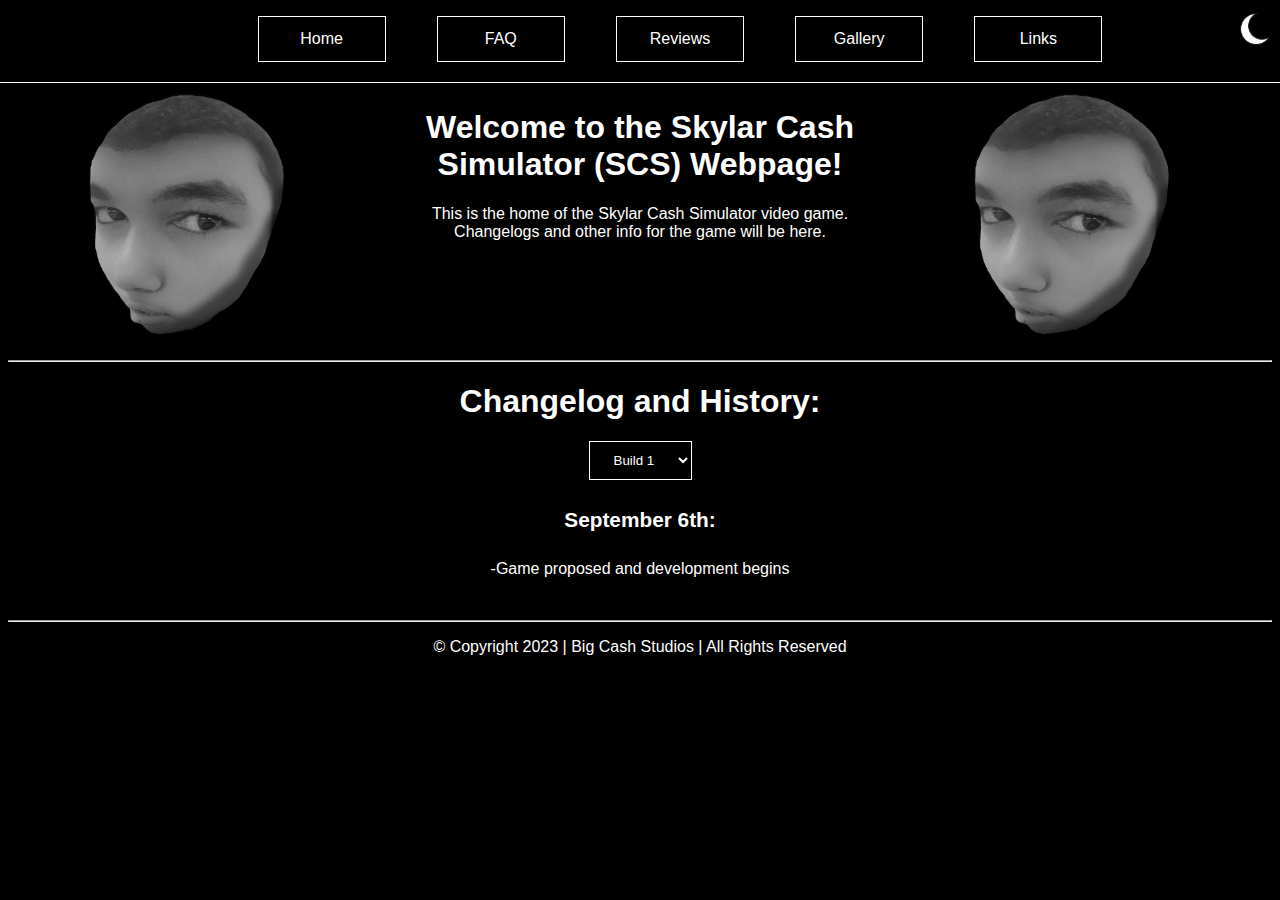
<file: index.html>
<!DOCTYPE html>
<html lang="en">
    <head>
        <title>
            Skylar Cash Simulator
        </title>
        <link rel="stylesheet" href="./CSS/stylesheet.css">
        <link rel="icon" href="./Images/scs_logo.png" type="icon\png">
        <meta name="viewport" content="width=device-width, initial-scale=1.0">
    </head>
    <body>
        <header>
            <div id="topbuttons">
                <nav>
                    <div>
                        <ul>
                            <li><a href="index.html" class="navbutton">Home</a></li>
                            <li><a href="faq.html" class="navbutton">FAQ</a></li>
                            <li><a href="reviews.html" class="navbutton">Reviews</a></li>
                            <li><a href="gallery.html" class="navbutton">Gallery</a></li>
                            <li><a href="links.html" class="navbutton">Links</a></li>
                        </ul>
                    </div>
                </nav>
                <div id="modecontainer">
                    <button id="mode">
                        <img id="modeicon" src="./Images/moon.png">
                    </button>
                </div>
            </div>
            <div class="spacebetweencontainer">
                <img class="skylaricon" src="./Images/skylarmoon.jpg" title="skylarmoon/sun" alt="skylarmoon/sun">
                <div class="textcontainer">
                    <h1>Welcome to the Skylar Cash Simulator (SCS) Webpage!</h1>
                    <p>This is the home of the Skylar Cash Simulator video game. Changelogs and other info for the game will be here.</p>
                </div>
                <img class="skylaricon" src="./Images/skylarmoon.jpg" title="skylarmoon/sun" alt="skylarmoon/sun">
            </div>
            <hr>
        </header>
        <h1 class="text">Changelog and History: </h1>
        <select id="dropdown">
            <option>Build 1</option>
            <option>Build 2</option>
            <option>Build 3</option>
            <option>Build 4</option>
            <option>Build 5</option>
        </select>
        <div id="build1" class="textcontainer">
            <h4>September 6th:</h4>
            <p>-Game proposed and development begins</p>
            <br>
        </div>
        <div id="build2" class="textcontainer">
            <h4>September 16th:</h4>
            <p>-First prototype build is released to play tester</p>
            <p>-Basic player movement added</p>
            <p>-Crawling and sprinting added</p>
            <p>-Flashlight added</p>
            <p>-Prototype inventory added</p>
            <p>-Skylar's room added</p>
            <p>-Easter egg added</p>
            <p>-Test nextbot gamemode added</p>
            <p>-Skylar, Chris, and Wyatt nextbots added (also Tianhao, but unfinished due to lack of audio)</p>
            <p>-Day progression system added (meaning that days and weeks progress as you go from outside into the house)</p>
            <p>-Small outdoor space added</p>
            <p>-Death screen with a large amount of death messages added</p>
            <p>-Main menu with Quit, New Game, and Nextbot buttons (also a Load button, but not functional)</p>
            <br>
        </div>
        <div id="build3" class="textcontainer">
            <h4>September 18th:</h4>
            <p>-First prototype build released to others</p>
            <p>-All known bugs fixed</p>
            <p>-Official way to go to main menu (esc button. Originally there was a small panel in Skylar's room that you'd walk through instead)</p>
            <p>-Mouse sensitivity screen added</p>
            <p>-Tianhao nextbot finished</p>
            <p>-Roman nextbot added</p>
            <p>-Outdoor area improved</p>
            <p>-Footsteps for grass added (originally there was only a concrete-like footstep sound, now there's both)</p>
            <p>-Small music changed added to poster in Skylar's room</p>
            <p>-Minor script and unity project improvements</p>
            <p>-Minor improvements to main menu</p>
            <br>
        </div>
        <div id="build4" class="textcontainer">
            <h4>September 1st (2024, almost a year later):</h4>
            <p>-The builds sent out between the previous build and this one were many and undocumented, therefore this is a condensation throughout that point</p>
            <p>-All known bugs fixed</p>
            <p>-Completely revamped and much more appealing UI</p>
            <p>-Easter eggs</p>
            <p>-Achievements</p>
            <p>-Settings options beyond mouse sensitivity</p>
            <p>-Many more nextbots added</p>
            <p>-Revamped outdoor area</p>
            <p>-New city area</p>
            <p>-Functional inventory</p>
            <p>-Killable squirrels with AI</p>
            <p>-Two weapons, gun and axe</p>
            <p>-Optimizations</p>
            <p>-New nextbot modes (Homelander, god, powerups)</p>
            <p>-Nextbot difficulties added</p>
            <p>-Guide in main menu</p>
            <p>Powers (added and removed)</p>
            <p>General change in terrain in various environments</p>
            <br>
        </div>
        <div id="build5">
            <br>
        </div>
        <footer>
            <div class="textcontainer">
                <hr>
                <p>© Copyright 2023 | Big Cash Studios | All Rights Reserved</p>
            </div>
        </footer>
        <script src="./Javascript/javascript.js"></script>
    </body>
</html>
</file>
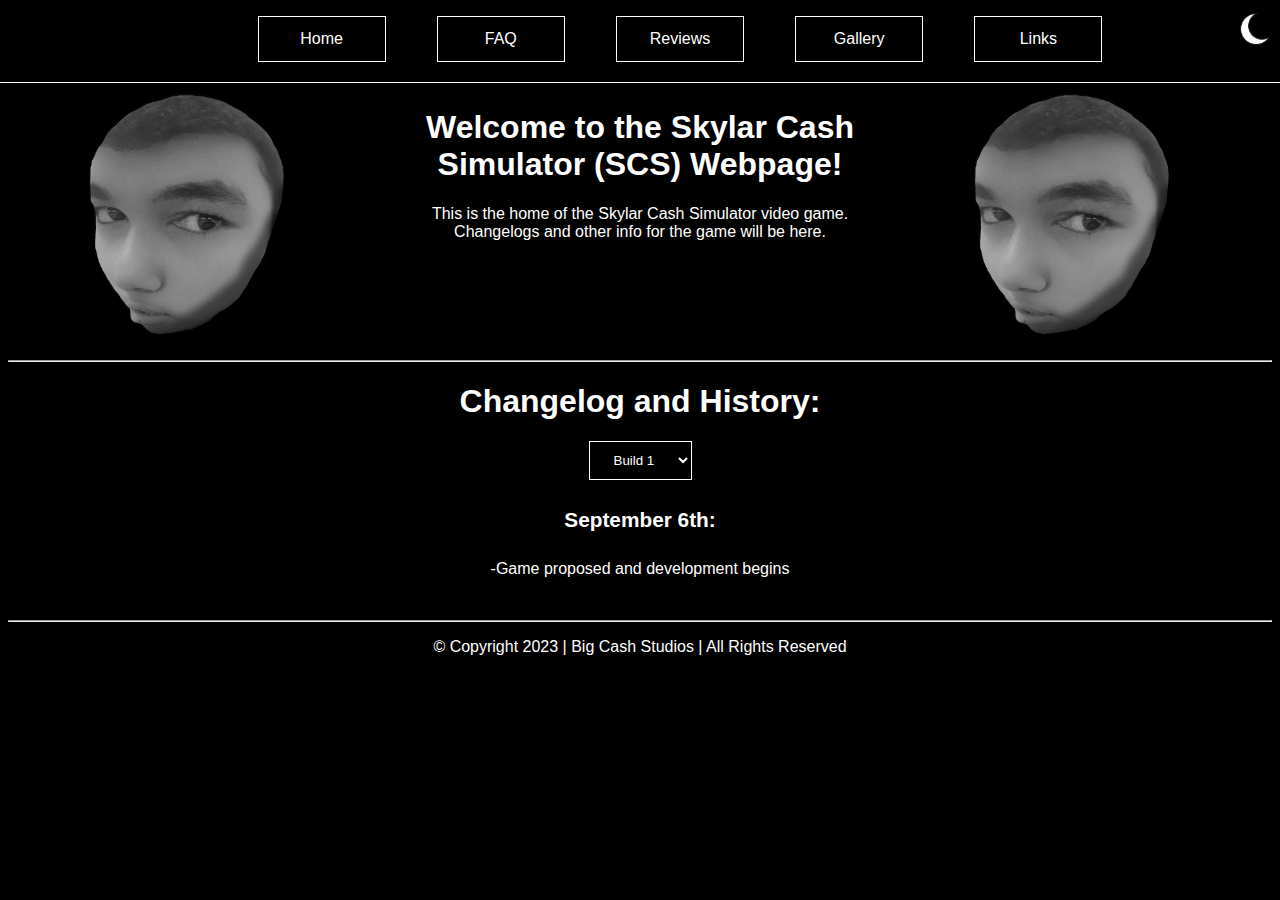
<file: HTML/index.html>
<!DOCTYPE html>
<html lang="en">
    <head>
        <title>
            Skylar Cash Simulator
        </title>
        <link rel="stylesheet" href="./../CSS/stylesheet.css">
        <link rel="icon" href="./../Images/scs_logo.png" type="icon\png">
        <meta name="viewport" content="width=device-width, initial-scale=1.0">
    </head>
    <body>
        <header>
            <div id="topbuttons">
                <nav>
                    <div>
                        <ul>
                            <li><a href="index.html" class="navbutton">Home</a></li>
                            <li><a href="faq.html" class="navbutton">FAQ</a></li>
                            <li><a href="reviews.html" class="navbutton">Reviews</a></li>
                            <li><a href="gallery.html" class="navbutton">Gallery</a></li>
                            <li><a href="links.html" class="navbutton">Links</a></li>
                        </ul>
                    </div>
                </nav>
                <div id="modecontainer">
                    <button id="mode">
                        <img id="modeicon" src="./../Images/moon.png">
                    </button>
                </div>
            </div>
            <div class="spacebetweencontainer">
                <img class="skylaricon" src="./../Images/skylarmoon.jpg" title="skylarmoon/sun" alt="skylarmoon/sun">
                <div class="textcontainer">
                    <h1>Welcome to the Skylar Cash Simulator (SCS) Webpage!</h1>
                    <p>This is the home of the Skylar Cash Simulator video game. Changelogs and other info for the game will be here.</p>
                </div>
                <img class="skylaricon" src="./../Images/skylarmoon.jpg" title="skylarmoon/sun" alt="skylarmoon/sun">
            </div>
            <hr>
        </header>
        <h1 class="text">Changelog and History: </h1>
        <select id="dropdown">
            <option>Build 1</option>
            <option>Build 2</option>
            <option>Build 3</option>
            <option>Build 4</option>
            <option>Build 5</option>
        </select>
        <div id="build1" class="textcontainer">
            <h4>September 6th:</h4>
            <p>-Game proposed and development begins</p>
            <br>
        </div>
        <div id="build2" class="textcontainer">
            <h4>September 16th:</h4>
            <p>-First prototype build is released to play tester</p>
            <p>-Basic player movement added</p>
            <p>-Crawling and sprinting added</p>
            <p>-Flashlight added</p>
            <p>-Prototype inventory added</p>
            <p>-Skylar's room added</p>
            <p>-Easter egg added</p>
            <p>-Test nextbot gamemode added</p>
            <p>-Skylar, Chris, and Wyatt nextbots added (also Tianhao, but unfinished due to lack of audio)</p>
            <p>-Day progression system added (meaning that days and weeks progress as you go from outside into the house)</p>
            <p>-Small outdoor space added</p>
            <p>-Death screen with a large amount of death messages added</p>
            <p>-Main menu with Quit, New Game, and Nextbot buttons (also a Load button, but not functional)</p>
            <br>
        </div>
        <div id="build3" class="textcontainer">
            <h4>September 18th:</h4>
            <p>-First prototype build released to others</p>
            <p>-All known bugs fixed</p>
            <p>-Official way to go to main menu (esc button. Originally there was a small panel in Skylar's room that you'd walk through instead)</p>
            <p>-Mouse sensitivity screen added</p>
            <p>-Tianhao nextbot finished</p>
            <p>-Roman nextbot added</p>
            <p>-Outdoor area improved</p>
            <p>-Footsteps for grass added (originally there was only a concrete-like footstep sound, now there's both)</p>
            <p>-Small music changed added to poster in Skylar's room</p>
            <p>-Minor script and unity project improvements</p>
            <p>-Minor improvements to main menu</p>
            <br>
        </div>
        <div id="build4" class="textcontainer">
            <h4>September 1st (2024, almost a year later):</h4>
            <p>-The builds sent out between the previous build and this one were many and undocumented, therefore this is a condensation throughout that point</p>
            <p>-All known bugs fixed</p>
            <p>-Completely revamped and much more appealing UI</p>
            <p>-Easter eggs</p>
            <p>-Achievements</p>
            <p>-Settings options beyond mouse sensitivity</p>
            <p>-Many more nextbots added</p>
            <p>-Revamped outdoor area</p>
            <p>-New city area</p>
            <p>-Functional inventory</p>
            <p>-Killable squirrels with AI</p>
            <p>-Two weapons, gun and axe</p>
            <p>-Optimizations</p>
            <p>-New nextbot modes (Homelander, god, powerups)</p>
            <p>-Nextbot difficulties added</p>
            <p>-Guide in main menu</p>
            <p>Powers (added and removed)</p>
            <p>General change in terrain in various environments</p>
            <br>
        </div>
        <div id="build5">
            <br>
        </div>
        <footer>
            <div class="textcontainer">
                <hr>
                <p>© Copyright 2023 | Big Cash Studios | All Rights Reserved</p>
            </div>
        </footer>
        <script src="./../Javascript/javascript.js"></script>
    </body>
</html>
</file>
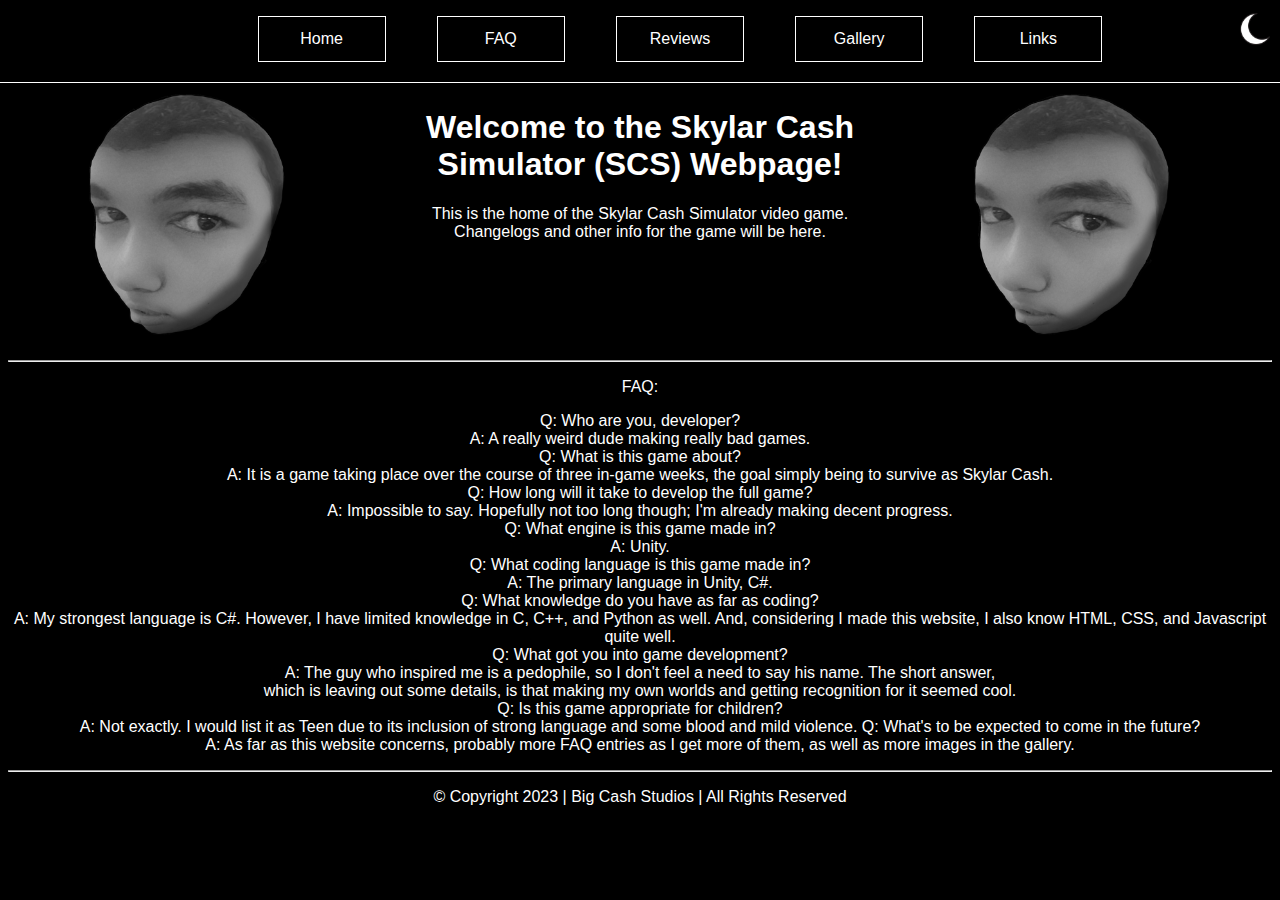
<file: FAQ.html>
<!DOCTYPE html>
<html>
    <head>
        <title>
            Skylar Cash Simulator
        </title>
        <link rel="stylesheet" href="./CSS/stylesheet.css">
        <link rel="icon" href="./Images/scs_logo.png" type="icon\png">
        <meta name="viewport" content="width=device-width, initial-scale=1.0">
    </head>
    <body>
        <header>
            <div id="topbuttons">
                <nav>
                    <div>
                        <ul>
                            <li><a href="index.html" class="navbutton">Home</a></li>
                            <li><a href="faq.html" class="navbutton">FAQ</a></li>
                            <li><a href="reviews.html" class="navbutton">Reviews</a></li>
                            <li><a href="gallery.html" class="navbutton">Gallery</a></li>
                            <li><a href="links.html" class="navbutton">Links</a></li>
                        </ul>
                    </div>
                </nav>
                <div id="modecontainer">
                    <button id="mode">
                        <img id="modeicon" src="./Images/moon.png">
                    </button>
                </div>
            </div>
            <div class="spacebetweencontainer">
                <img class="skylaricon" src="./Images/skylarmoon.jpg" title="skylarmoon/sun" alt="skylarmoon/sun">
                <div class="textcontainer">
                    <h1>Welcome to the Skylar Cash Simulator (SCS) Webpage!</h1>
                    <p>This is the home of the Skylar Cash Simulator video game. Changelogs and other info for the game will be here.</p>
                </div>
                <img class="skylaricon" src="./Images/skylarmoon.jpg" title="skylarmoon/sun" alt="skylarmoon/sun">
            </div>
            <hr>
        </header>
        <div class="textcontainer">
            <p>FAQ:</p>
            <p>
            Q: Who are you, developer?<br />
            A: A really weird dude making really bad games.<br />
            Q: What is this game about?<br />
            A: It is a game taking place over the course of three in-game weeks, the goal simply being to survive as Skylar Cash.<br />
            Q: How long will it take to develop the full game?<br />
            A: Impossible to say. Hopefully not too long though; I'm already making decent progress.<br />
            Q: What engine is this game made in?<br />
            A: Unity.<br />
            Q: What coding language is this game made in?<br />
            A: The primary language in Unity, C#. <br />
            Q: What knowledge do you have as far as coding?<br />
            A: My strongest language is C#. However, I have limited knowledge in C, C++, and Python as well. And, considering I made this website, I also know HTML, CSS, and Javascript quite well.<br />
            Q: What got you into game development?<br />
            A: The guy who inspired me is a pedophile, so I don't feel a need to say his name. The short answer,<br />
            which is leaving out some details, is that making my own worlds and getting recognition for it seemed cool.<br>
            Q: Is this game appropriate for children?<br>
            A: Not exactly. I would list it as Teen due to its inclusion of strong language and some blood and mild violence.
            Q: What's to be expected to come in the future?<br>
            A: As far as this website concerns, probably more FAQ entries as I get more of them, as well as more images in the gallery.
        </p>
        </div>
        <footer>
            <div class="textcontainer">
                <hr>
                <p>© Copyright 2023 | Big Cash Studios | All Rights Reserved</p>
            </div>
        </footer>
        <script src="./Javascript/javascript.js"></script>
    </body>
</html>
</file>
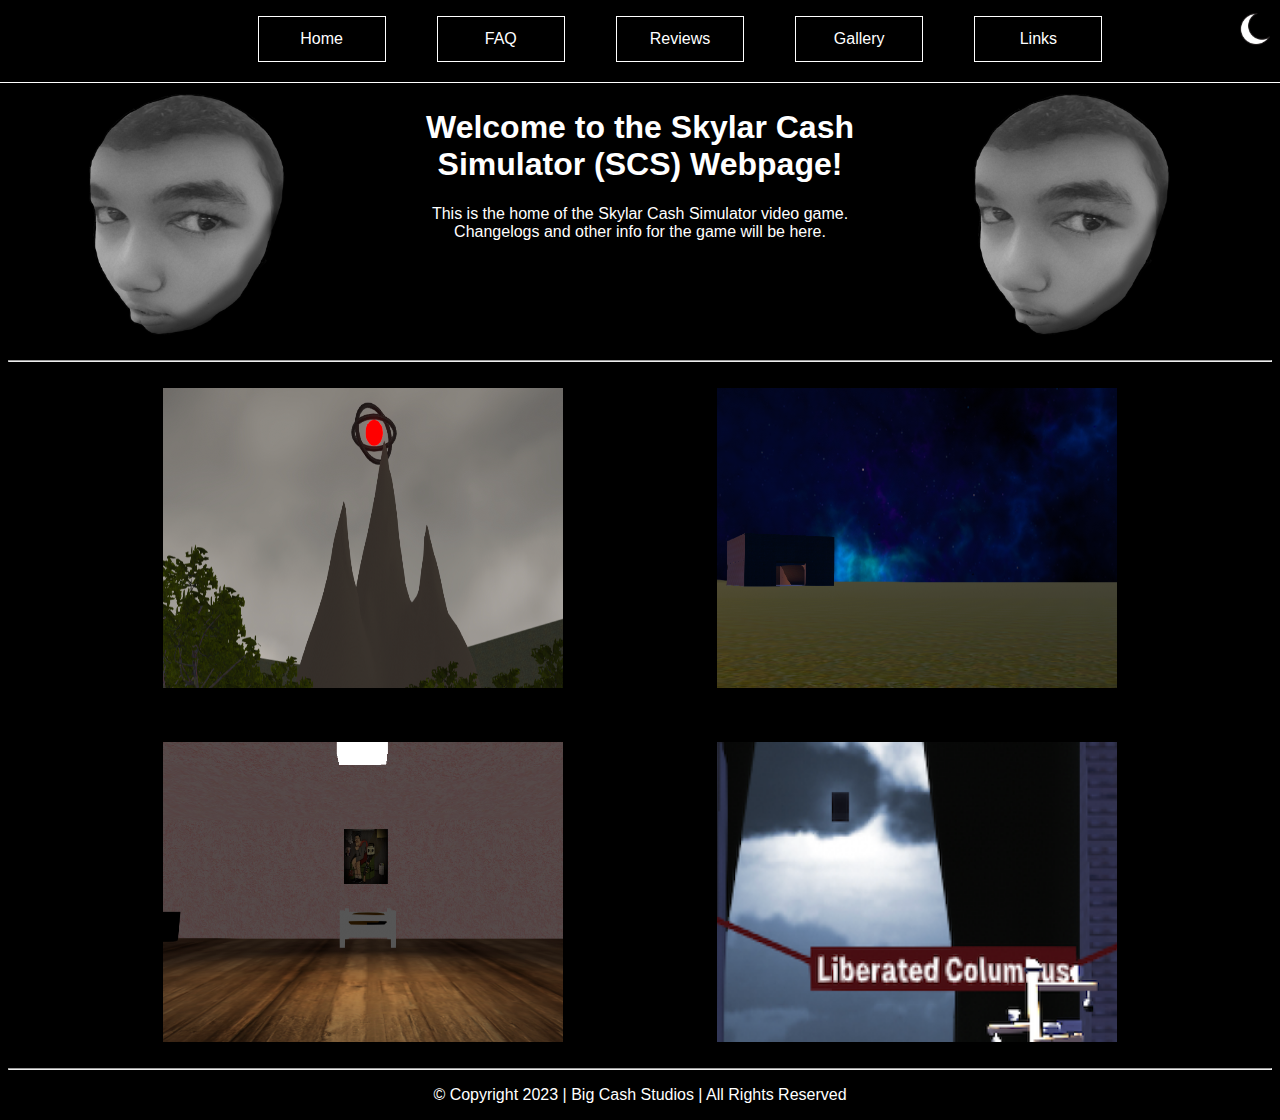
<file: gallery.html>
<!DOCTYPE html>
<html lang="en">
    <head>
        <title>
            Skylar Cash Simulator
        </title>
        <link rel="stylesheet" href="./CSS/stylesheet.css">
        <link rel="icon" href="./Images/scs_logo.png" type="icon\png">
        <meta name="viewport" content="width=device-width, initial-scale=1.0">
    </head>
    <body>
        <header>
            <div id="topbuttons">
                <nav>
                    <div>
                        <ul>
                            <li><a href="index.html" class="navbutton">Home</a></li>
                            <li><a href="faq.html" class="navbutton">FAQ</a></li>
                            <li><a href="reviews.html" class="navbutton">Reviews</a></li>
                            <li><a href="gallery.html" class="navbutton">Gallery</a></li>
                            <li><a href="links.html" class="navbutton">Links</a></li>
                        </ul>
                    </div>
                </nav>
                <div id="modecontainer">
                    <button id="mode">
                        <img id="modeicon" src="./Images/moon.png">
                    </button>
                </div>
            </div>
            <div class="spacebetweencontainer">
                <img class="skylaricon" src="./Images/skylarmoon.jpg" title="skylarmoon/sun" alt="skylarmoon/sun">
                <div class="textcontainer">
                    <h1>Welcome to the Skylar Cash Simulator (SCS) Webpage!</h1>
                    <p>This is the home of the Skylar Cash Simulator video game. Changelogs and other info for the game will be here.</p>
                </div>
                <img class="skylaricon" src="./Images/skylarmoon.jpg" title="skylarmoon/sun" alt="skylarmoon/sun">
            </div>
            <hr>
        </header>
        <br>
        <div class="spaceevenlycontainer">
            <img class="image" src="./Images/school.png">
            <img class="image" src="./Images/nextbot.png">
        </div>
        <br>
        <br>
        <br>
        <div class="spaceevenlycontainer">
            <img class="image" src="./Images/home.png">
            <img class="image" src="./Images/city.png">
        </div>
        <br>
        <footer>
            <div class="textcontainer">
                <hr>
                <p>© Copyright 2023 | Big Cash Studios | All Rights Reserved</p>
            </div>
        </footer>
        <script src="./Javascript/javascript.js"></script>
    </body>
</html>
</file>
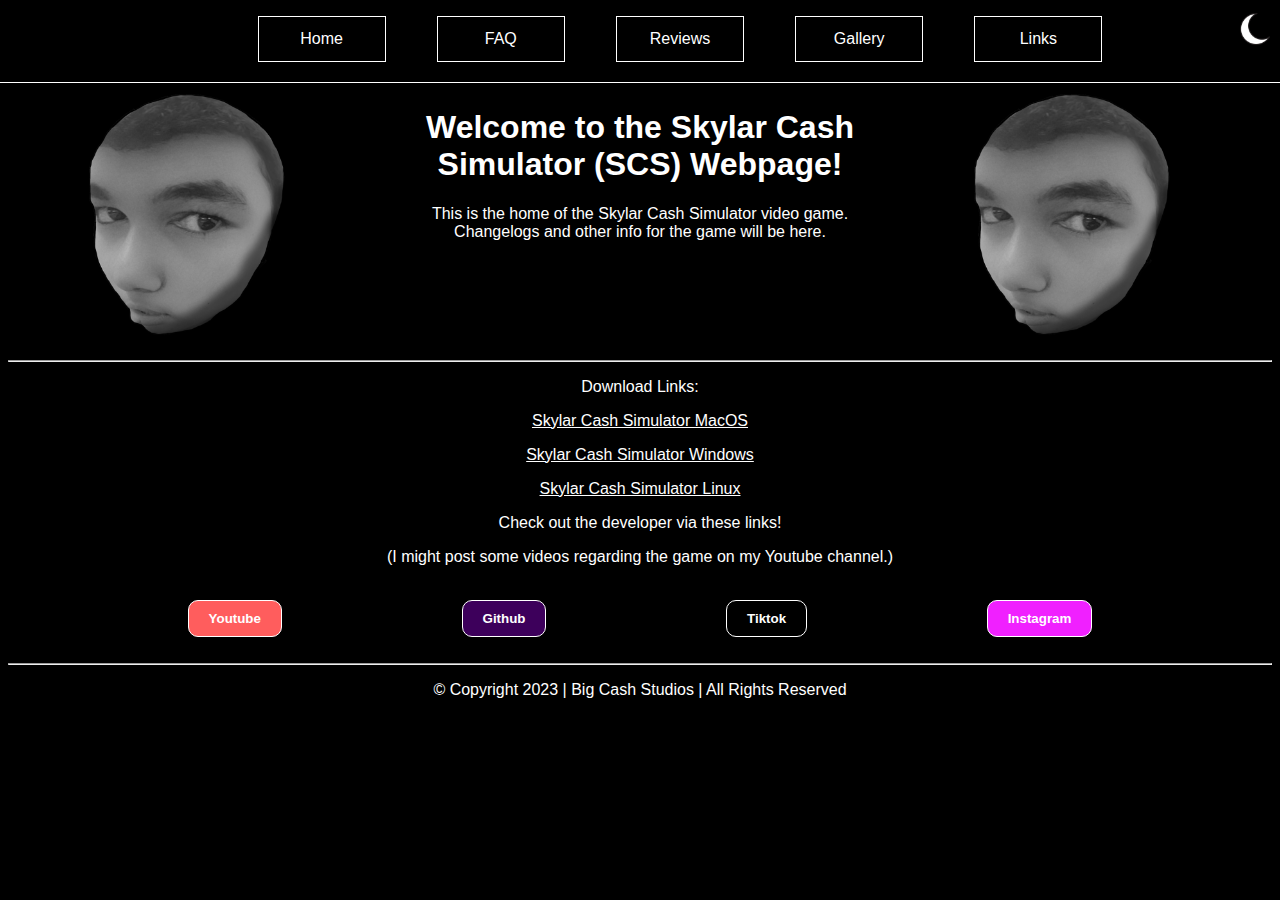
<file: Links.html>
<!DOCTYPE html>
<html>
    <head>
        <title>
            Skylar Cash Simulator
        </title>
        <link rel="stylesheet" href="./CSS/stylesheet.css">
        <link rel="icon" href="./Images/scs_logo.png" type="icon\png">
        <meta name="viewport" content="width=device-width, initial-scale=1.0">
    </head>
    <body>
        <header>
            <div id="topbuttons">
                <nav>
                    <div>
                        <ul>
                            <li><a href="index.html" class="navbutton">Home</a></li>
                            <li><a href="faq.html" class="navbutton">FAQ</a></li>
                            <li><a href="reviews.html" class="navbutton">Reviews</a></li>
                            <li><a href="gallery.html" class="navbutton">Gallery</a></li>
                            <li><a href="links.html" class="navbutton">Links</a></li>
                        </ul>
                    </div>
                </nav>
                <div id="modecontainer">
                    <button id="mode">
                        <img id="modeicon" src="./Images/moon.png">
                    </button>
                </div>
            </div>
            <div class="spacebetweencontainer">
                <img class="skylaricon" src="./Images/skylarmoon.jpg" title="skylarmoon/sun" alt="skylarmoon/sun">
                <div class="textcontainer">
                    <h1>Welcome to the Skylar Cash Simulator (SCS) Webpage!</h1>
                    <p>This is the home of the Skylar Cash Simulator video game. Changelogs and other info for the game will be here.</p>
                </div>
                <img class="skylaricon" src="./Images/skylarmoon.jpg" title="skylarmoon/sun" alt="skylarmoon/sun">
            </div>
            <hr>
        </header>
        <div class="textcontainer">
            <p>Download Links:</p>
            <a href="https://www.mediafire.com/file/3l95jkz79lsvgc4/SkylarCashSimulatorMacOS.zip/file" target="_blank" title="MacOS"><p>Skylar Cash Simulator MacOS</p></a>
            <a href="https://www.mediafire.com/file/wx5wyturkjozbec/SkylarCashSimulatorWindows.zip/file" target="_blank" title="Windows"><p>Skylar Cash Simulator Windows</p></a>
            <a href="https://www.mediafire.com/file/4nsv1j3i6mk7h03/SkylarCashSimulatorLinux_Data.zip/file" target="_blank" title="Linux"><p>Skylar Cash Simulator Linux</p></a>
        </div>
        <div class="textcontainer">
        <p>Check out the developer via these links!</p>
        <p>(I might post some videos regarding the game on my Youtube channel.)</p> <br />
        </div>
        <div class="spaceevenlycontainer">
            <button id="youtube" class="linkbutton"><a href="https://www.youtube.com/channel/UClPzCS9SQUK67V2mGbVThoQ" target="_blank" title="Watch me on Youtube!">Youtube</a></button>
            <button id="github" class="linkbutton"><a href="https://github.com/HalkarDev" target="_blank" title="Github profile">Github</a></button>
            <button id="tiktok" class="linkbutton"><a href="https://www.tiktok.com/@wanbee4" target="_blank" title="TikTok profile">Tiktok</a></button>
            <button id="instagram" class="linkbutton"><a href="https://instagram.com/wan_bee_iscool" target="_blank" title="Instagram profile">Instagram</a></button>
        </div>
        <br>
        <footer>
            <div class="textcontainer">
                <hr>
                <p>© Copyright 2023 | Big Cash Studios | All Rights Reserved</p>
            </div>
        </footer>
        <script src="./Javascript/javascript.js"></script>
    </body>
</html>
</file>
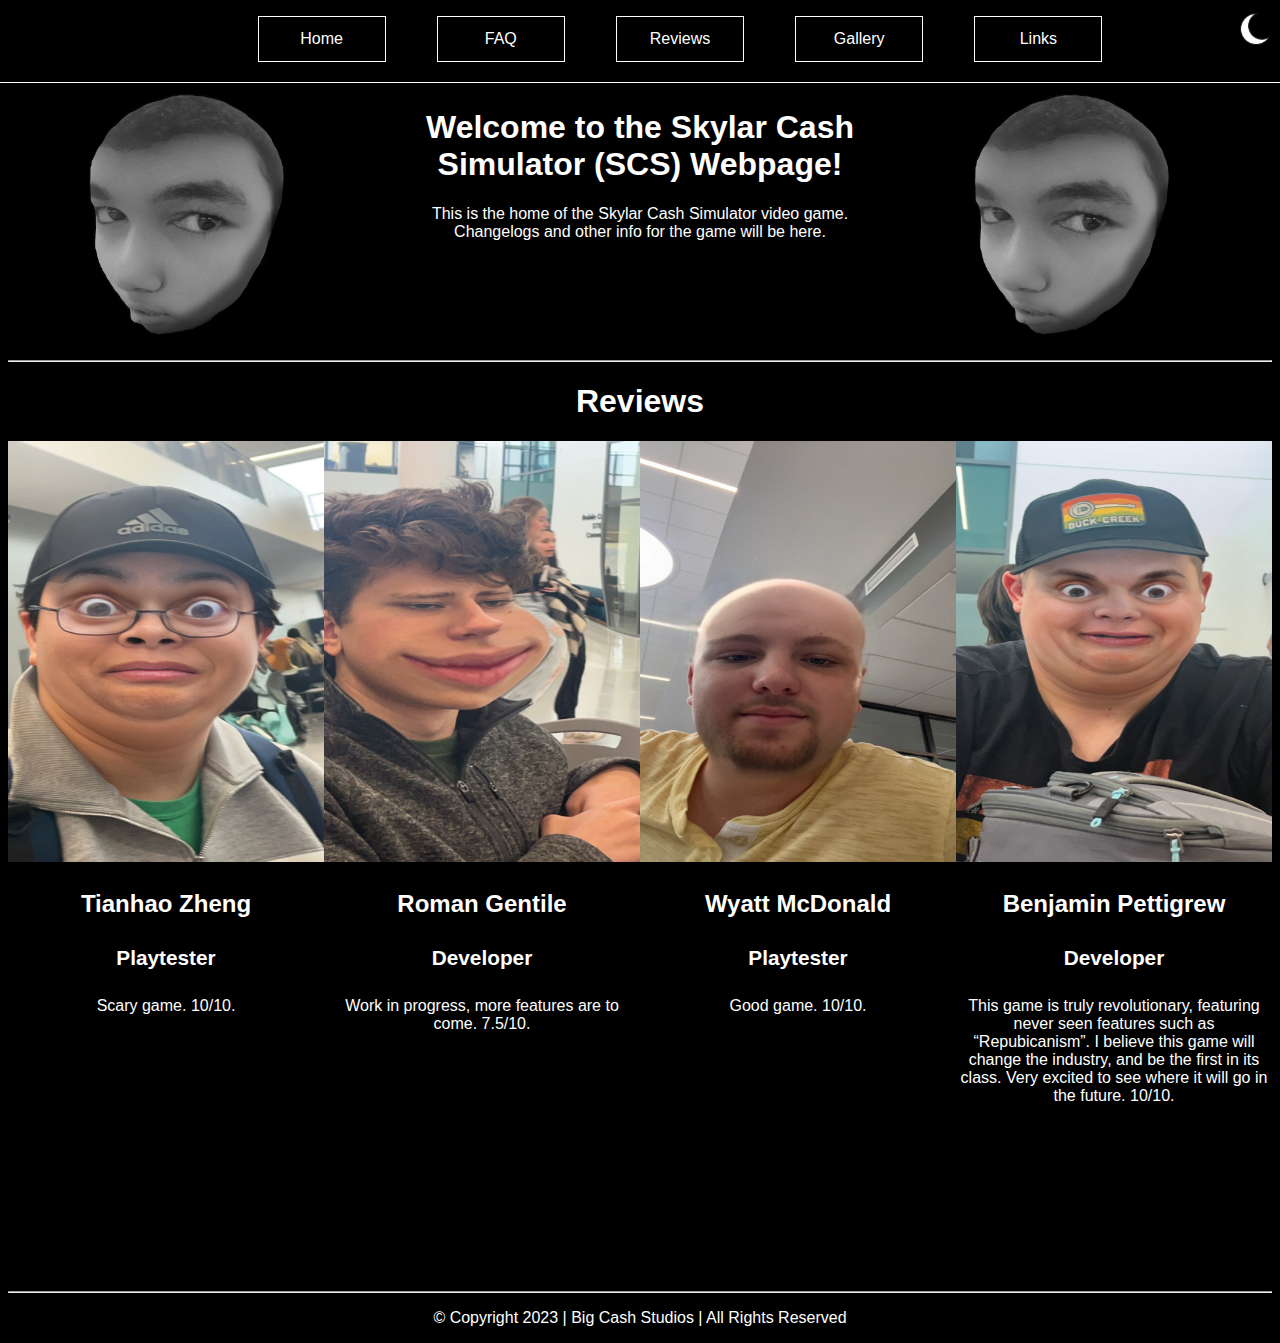
<file: reviews.html>
<!DOCTYPE html>
<html lang="en">
    <head>
        <title>
            Skylar Cash Simulator
        </title>
        <link rel="stylesheet" href="./CSS/stylesheet.css">
        <link rel="icon" href="./Images/scs_logo.png" type="icon\png">
        <meta name="viewport" content="width=device-width, initial-scale=1.0">
    </head>
    <body>
        <header>
            <div id="topbuttons">
                <nav>
                    <div>
                        <ul>
                            <li><a href="index.html" class="navbutton">Home</a></li>
                            <li><a href="faq.html" class="navbutton">FAQ</a></li>
                            <li><a href="reviews.html" class="navbutton">Reviews</a></li>
                            <li><a href="gallery.html" class="navbutton">Gallery</a></li>
                            <li><a href="links.html" class="navbutton">Links</a></li>
                        </ul>
                    </div>
                </nav>
                <div id="modecontainer">
                    <button id="mode">
                        <img id="modeicon" src="./Images/moon.png">
                    </button>
                </div>
            </div>
            <div class="spacebetweencontainer">
                <img class="skylaricon" src="./Images/skylarmoon.jpg" title="skylarmoon/sun" alt="skylarmoon/sun">
                <div class="textcontainer">
                    <h1>Welcome to the Skylar Cash Simulator (SCS) Webpage!</h1>
                    <p>This is the home of the Skylar Cash Simulator video game. Changelogs and other info for the game will be here.</p>
                </div>
                <img class="skylaricon" src="./Images/skylarmoon.jpg" title="skylarmoon/sun" alt="skylarmoon/sun">
            </div>
            <hr>
        </header>
        <h1 class="text">Reviews</h1>
        
        <div class="spaceevenlycontainer">
            <div class="reviewdiv">
                <img src="./Images/tianhao.jpg" class="reviewimage">
                <div class="textcontainer">
                    <h3>Tianhao Zheng</h3>
                    <h4>Playtester</h4>
                    <p class="review">Scary game. 10/10.</p>
                </div>
            </div>
            <div class="reviewdiv">
                <img src="./Images/roman.jpg" class="reviewimage">
                <div class="textcontainer">
                    <h3>Roman Gentile</h3>
                    <h4>Developer</h4>
                    <p class="review">Work in progress, more features are to come. 7.5/10.</p>
                </div>
            </div>
            <div class="reviewdiv">
                <img src="./Images/wyatt.jpg" class="reviewimage">
                <div class="textcontainer">
                    <h3>Wyatt McDonald</h3>
                    <h4>Playtester</h4>
                    <p class="review">Good game. 10/10.</p>
                </div>
            </div>
            <div class="reviewdiv">
                <img src="./Images/ben.jpg" class="reviewimage">
                <div class="textcontainer">
                    <h3>Benjamin Pettigrew</h3>
                    <h4>Developer</h4>
                    <p class="review">This game is truly revolutionary, featuring never seen features such as “Repubicanism”. I believe this game will change the industry, and be the first in its class. Very excited to see where it will go in the future. 10/10. </p>
                </div>
            </div>
        </div>
        <footer>
            <div class="textcontainer">
                <hr>
                <p>© Copyright 2023 | Big Cash Studios | All Rights Reserved</p>
            </div>
        </footer>
        <script src="./Javascript/javascript.js"></script>
    </body>
</html>
</file>
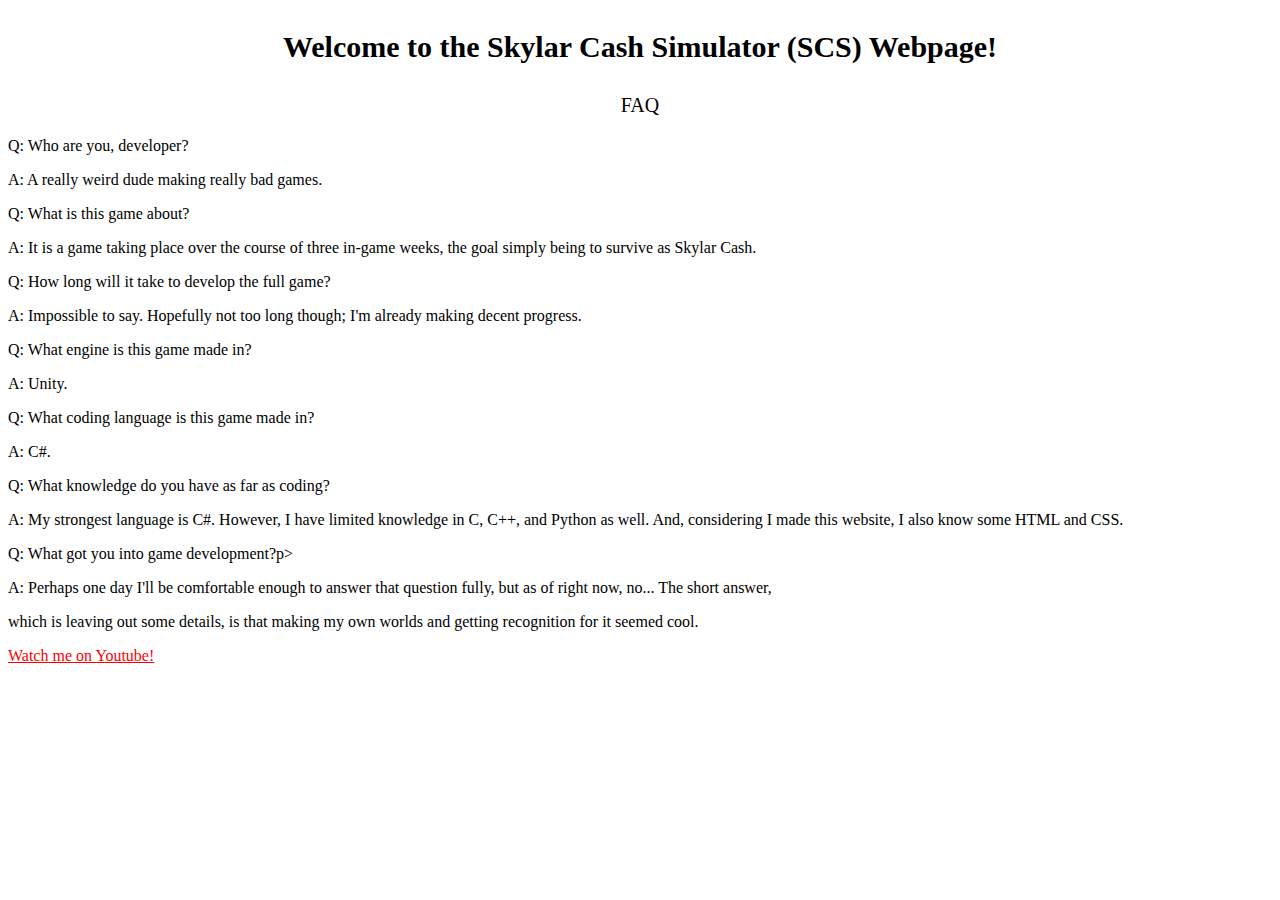
<file: web.html>
<!DOCTYPE html>
<html>
    <head>
        <title>
            Skylar Cash Simulator
        </title>
        <link rel="stylesheet" href="CSS/base.css">
    </head>
    <body>
        <p class="header">Welcome to the Skylar Cash Simulator (SCS) Webpage!</p>
        <p class ="header2">FAQ</p>
        <p class="question">Q: Who are you, developer?</p>
        <p class="question">A: A really weird dude making really bad games.</p>
        <p class="question">Q: What is this game about?</p>
        <p class="question">A: It is a game taking place over the course of three in-game weeks, the goal simply being to survive as Skylar Cash.</p>
        <p class="question">Q: How long will it take to develop the full game?</p>
        <p class="question">A: Impossible to say. Hopefully not too long though; I'm already making decent progress.</p>
        <p class="question">Q: What engine is this game made in?</p>
        <p class="question">A: Unity.</p>
        <p class="question">Q: What coding language is this game made in?</p>
        <p class="question">A: C#. </p>
        <p class="question">Q: What knowledge do you have as far as coding?</p>
        <p class="question">A: My strongest language is C#. However, I have limited knowledge in C, C++, and Python as well. And, considering I made this website, I also know some HTML and CSS.</p>
        <p class="question">Q: What got you into game development?</body>p>
        <p class="question">A: Perhaps one day I'll be comfortable enough to answer that question fully, but as of right now, no... The short answer,</p>
        <p class="question">which is leaving out some details, is that making my own worlds and getting recognition for it seemed cool.</p>
        <a class="youtube" href="https://www.youtube.com/channel/UClPzCS9SQUK67V2mGbVThoQ" target="_blank">Watch me on Youtube!</a>
    </body>
</html>
</file>
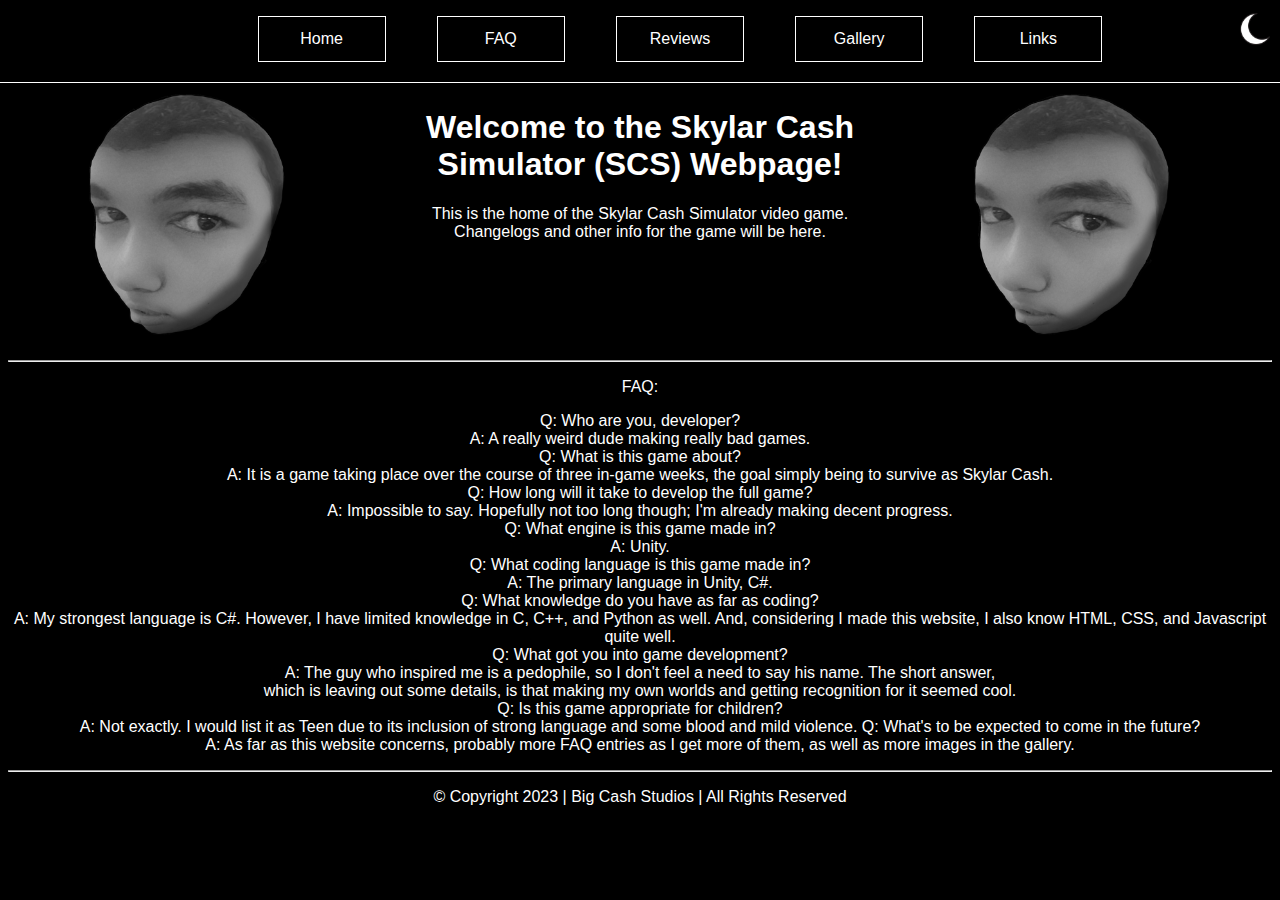
<file: HTML/FAQ.html>
<!DOCTYPE html>
<html>
    <head>
        <title>
            Skylar Cash Simulator
        </title>
        <link rel="stylesheet" href="./../CSS/stylesheet.css">
        <link rel="icon" href="./../Images/scs_logo.png" type="icon\png">
        <meta name="viewport" content="width=device-width, initial-scale=1.0">
    </head>
    <body>
        <header>
            <div id="topbuttons">
                <nav>
                    <div>
                        <ul>
                            <li><a href="index.html" class="navbutton">Home</a></li>
                            <li><a href="faq.html" class="navbutton">FAQ</a></li>
                            <li><a href="reviews.html" class="navbutton">Reviews</a></li>
                            <li><a href="gallery.html" class="navbutton">Gallery</a></li>
                            <li><a href="links.html" class="navbutton">Links</a></li>
                        </ul>
                    </div>
                </nav>
                <div id="modecontainer">
                    <button id="mode">
                        <img id="modeicon" src="./../Images/moon.png">
                    </button>
                </div>
            </div>
            <div class="spacebetweencontainer">
                <img class="skylaricon" src="./../Images/skylarmoon.jpg" title="skylarmoon/sun" alt="skylarmoon/sun">
                <div class="textcontainer">
                    <h1>Welcome to the Skylar Cash Simulator (SCS) Webpage!</h1>
                    <p>This is the home of the Skylar Cash Simulator video game. Changelogs and other info for the game will be here.</p>
                </div>
                <img class="skylaricon" src="./../Images/skylarmoon.jpg" title="skylarmoon/sun" alt="skylarmoon/sun">
            </div>
            <hr>
        </header>
        <div class="textcontainer">
            <p>FAQ:</p>
            <p>
            Q: Who are you, developer?<br />
            A: A really weird dude making really bad games.<br />
            Q: What is this game about?<br />
            A: It is a game taking place over the course of three in-game weeks, the goal simply being to survive as Skylar Cash.<br />
            Q: How long will it take to develop the full game?<br />
            A: Impossible to say. Hopefully not too long though; I'm already making decent progress.<br />
            Q: What engine is this game made in?<br />
            A: Unity.<br />
            Q: What coding language is this game made in?<br />
            A: The primary language in Unity, C#. <br />
            Q: What knowledge do you have as far as coding?<br />
            A: My strongest language is C#. However, I have limited knowledge in C, C++, and Python as well. And, considering I made this website, I also know HTML, CSS, and Javascript quite well.<br />
            Q: What got you into game development?<br />
            A: The guy who inspired me is a pedophile, so I don't feel a need to say his name. The short answer,<br />
            which is leaving out some details, is that making my own worlds and getting recognition for it seemed cool.<br>
            Q: Is this game appropriate for children?<br>
            A: Not exactly. I would list it as Teen due to its inclusion of strong language and some blood and mild violence.
            Q: What's to be expected to come in the future?<br>
            A: As far as this website concerns, probably more FAQ entries as I get more of them, as well as more images in the gallery.
        </p>
        </div>
        <footer>
            <div class="textcontainer">
                <hr>
                <p>© Copyright 2023 | Big Cash Studios | All Rights Reserved</p>
            </div>
        </footer>
        <script src="./../Javascript/javascript.js"></script>
    </body>
</html>
</file>
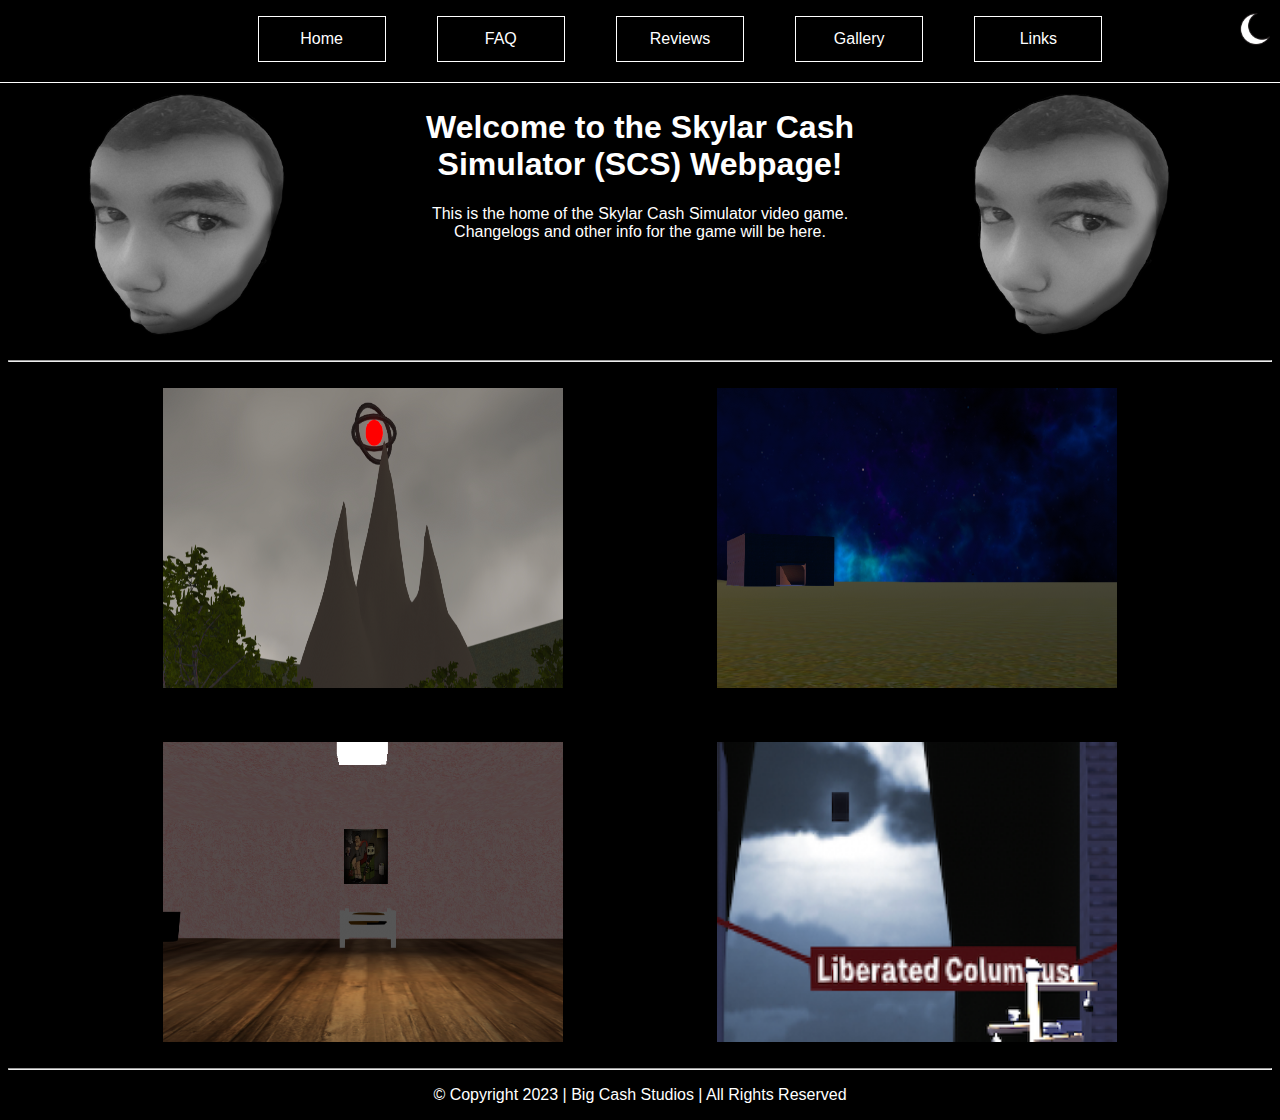
<file: HTML/gallery.html>
<!DOCTYPE html>
<html lang="en">
    <head>
        <title>
            Skylar Cash Simulator
        </title>
        <link rel="stylesheet" href="./../CSS/stylesheet.css">
        <link rel="icon" href="./../Images/scs_logo.png" type="icon\png">
        <meta name="viewport" content="width=device-width, initial-scale=1.0">
    </head>
    <body>
        <header>
            <div id="topbuttons">
                <nav>
                    <div>
                        <ul>
                            <li><a href="index.html" class="navbutton">Home</a></li>
                            <li><a href="faq.html" class="navbutton">FAQ</a></li>
                            <li><a href="reviews.html" class="navbutton">Reviews</a></li>
                            <li><a href="gallery.html" class="navbutton">Gallery</a></li>
                            <li><a href="links.html" class="navbutton">Links</a></li>
                        </ul>
                    </div>
                </nav>
                <div id="modecontainer">
                    <button id="mode">
                        <img id="modeicon" src="./../Images/moon.png">
                    </button>
                </div>
            </div>
            <div class="spacebetweencontainer">
                <img class="skylaricon" src="./../Images/skylarmoon.jpg" title="skylarmoon/sun" alt="skylarmoon/sun">
                <div class="textcontainer">
                    <h1>Welcome to the Skylar Cash Simulator (SCS) Webpage!</h1>
                    <p>This is the home of the Skylar Cash Simulator video game. Changelogs and other info for the game will be here.</p>
                </div>
                <img class="skylaricon" src="./../Images/skylarmoon.jpg" title="skylarmoon/sun" alt="skylarmoon/sun">
            </div>
            <hr>
        </header>
        <br>
        <div class="spaceevenlycontainer">
            <img class="image" src="./../Images/school.png">
            <img class="image" src="./../Images/nextbot.png">
        </div>
        <br>
        <br>
        <br>
        <div class="spaceevenlycontainer">
            <img class="image" src="./../Images/home.png">
            <img class="image" src="./../Images/city.png">
        </div>
        <br>
        <footer>
            <div class="textcontainer">
                <hr>
                <p>© Copyright 2023 | Big Cash Studios | All Rights Reserved</p>
            </div>
        </footer>
        <script src="./../Javascript/javascript.js"></script>
    </body>
</html>
</file>
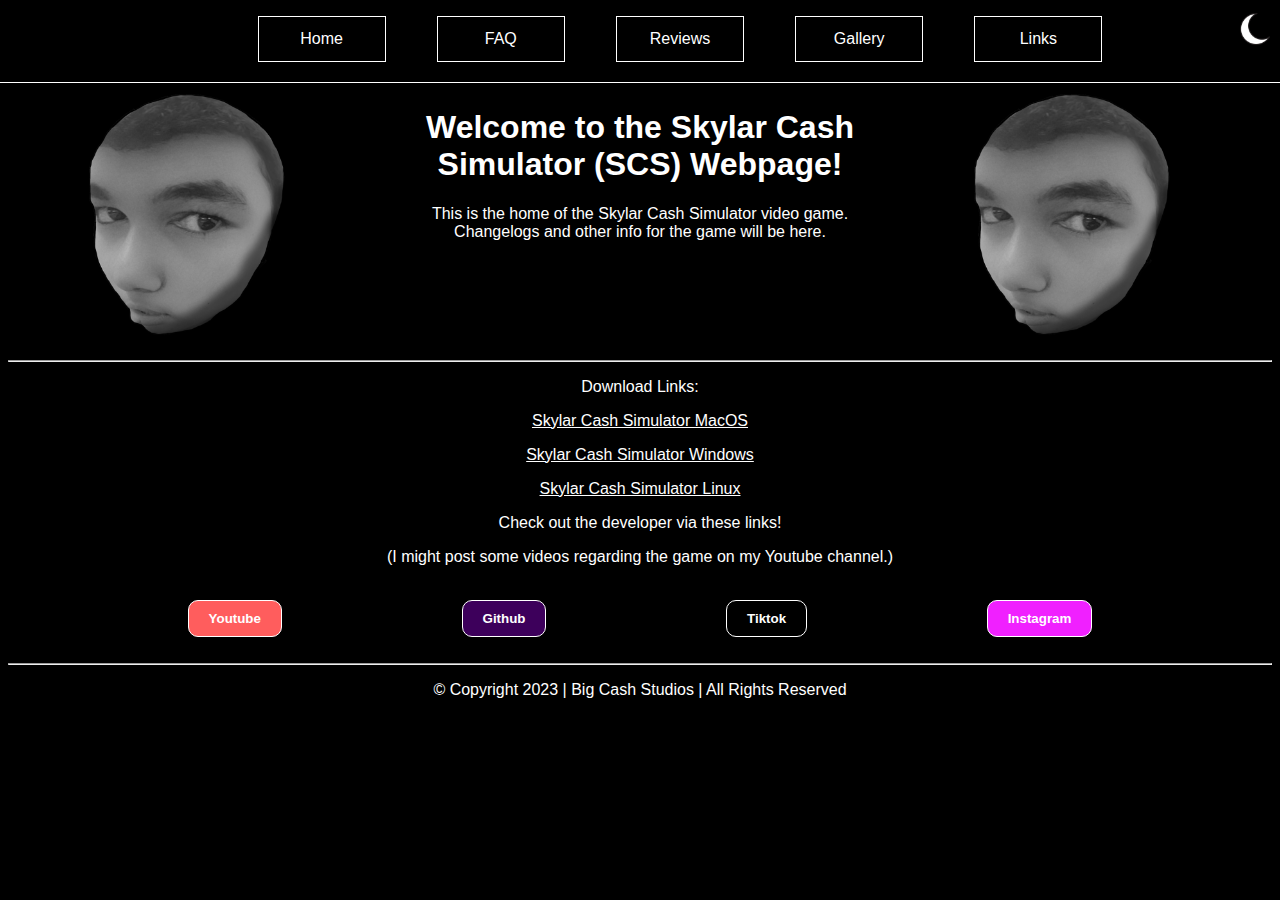
<file: HTML/Links.html>
<!DOCTYPE html>
<html>
    <head>
        <title>
            Skylar Cash Simulator
        </title>
        <link rel="stylesheet" href="./../CSS/stylesheet.css">
        <link rel="icon" href="./../Images/scs_logo.png" type="icon\png">
        <meta name="viewport" content="width=device-width, initial-scale=1.0">
    </head>
    <body>
        <header>
            <div id="topbuttons">
                <nav>
                    <div>
                        <ul>
                            <li><a href="index.html" class="navbutton">Home</a></li>
                            <li><a href="faq.html" class="navbutton">FAQ</a></li>
                            <li><a href="reviews.html" class="navbutton">Reviews</a></li>
                            <li><a href="gallery.html" class="navbutton">Gallery</a></li>
                            <li><a href="links.html" class="navbutton">Links</a></li>
                        </ul>
                    </div>
                </nav>
                <div id="modecontainer">
                    <button id="mode">
                        <img id="modeicon" src="./../Images/moon.png">
                    </button>
                </div>
            </div>
            <div class="spacebetweencontainer">
                <img class="skylaricon" src="./../Images/skylarmoon.jpg" title="skylarmoon/sun" alt="skylarmoon/sun">
                <div class="textcontainer">
                    <h1>Welcome to the Skylar Cash Simulator (SCS) Webpage!</h1>
                    <p>This is the home of the Skylar Cash Simulator video game. Changelogs and other info for the game will be here.</p>
                </div>
                <img class="skylaricon" src="./../Images/skylarmoon.jpg" title="skylarmoon/sun" alt="skylarmoon/sun">
            </div>
            <hr>
        </header>
        <div class="textcontainer">
            <p>Download Links:</p>
            <a href="https://www.mediafire.com/file/3l95jkz79lsvgc4/SkylarCashSimulatorMacOS.zip/file" target="_blank" title="MacOS"><p>Skylar Cash Simulator MacOS</p></a>
            <a href="https://www.mediafire.com/file/wx5wyturkjozbec/SkylarCashSimulatorWindows.zip/file" target="_blank" title="Windows"><p>Skylar Cash Simulator Windows</p></a>
            <a href="https://www.mediafire.com/file/4nsv1j3i6mk7h03/SkylarCashSimulatorLinux_Data.zip/file" target="_blank" title="Linux"><p>Skylar Cash Simulator Linux</p></a>
        </div>
        <div class="textcontainer">
        <p>Check out the developer via these links!</p>
        <p>(I might post some videos regarding the game on my Youtube channel.)</p> <br />
        </div>
        <div class="spaceevenlycontainer">
            <button id="youtube" class="linkbutton"><a href="https://www.youtube.com/channel/UClPzCS9SQUK67V2mGbVThoQ" target="_blank" title="Watch me on Youtube!">Youtube</a></button>
            <button id="github" class="linkbutton"><a href="https://github.com/HalkarDev" target="_blank" title="Github profile">Github</a></button>
            <button id="tiktok" class="linkbutton"><a href="https://www.tiktok.com/@wanbee4" target="_blank" title="TikTok profile">Tiktok</a></button>
            <button id="instagram" class="linkbutton"><a href="https://instagram.com/wan_bee_iscool" target="_blank" title="Instagram profile">Instagram</a></button>
        </div>
        <br>
        <footer>
            <div class="textcontainer">
                <hr>
                <p>© Copyright 2023 | Big Cash Studios | All Rights Reserved</p>
            </div>
        </footer>
        <script src="./../Javascript/javascript.js"></script>
    </body>
</html>
</file>
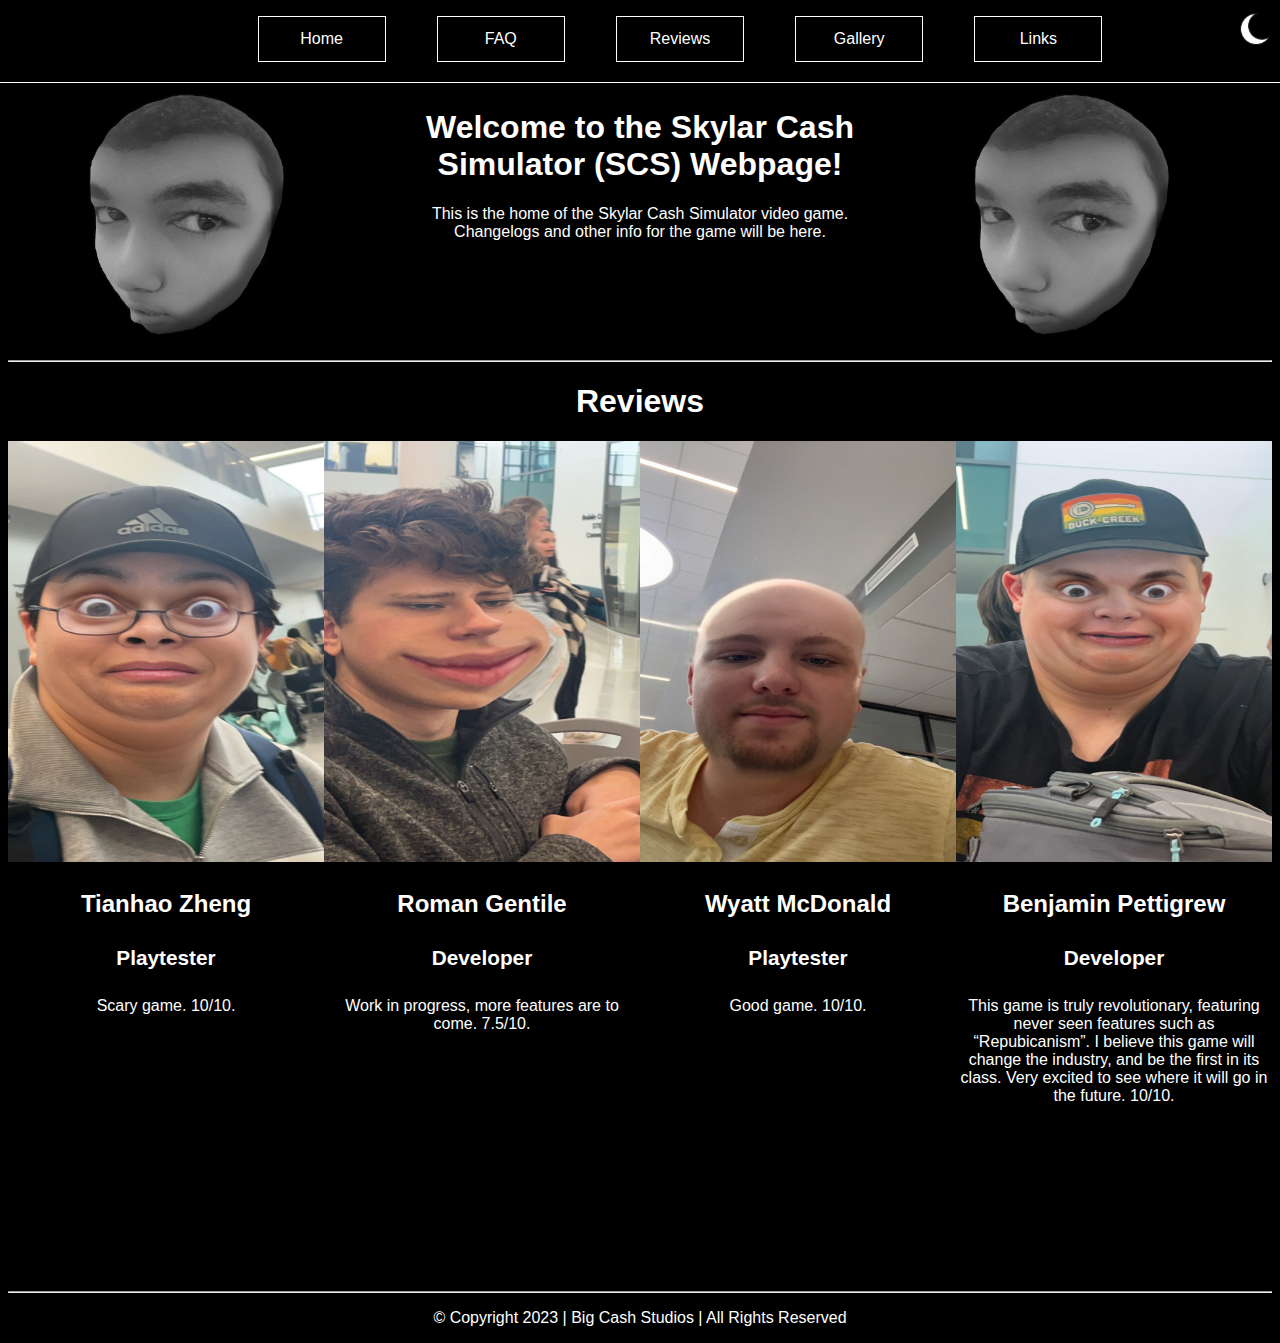
<file: HTML/reviews.html>
<!DOCTYPE html>
<html lang="en">
    <head>
        <title>
            Skylar Cash Simulator
        </title>
        <link rel="stylesheet" href="./../CSS/stylesheet.css">
        <link rel="icon" href="./../Images/scs_logo.png" type="icon\png">
        <meta name="viewport" content="width=device-width, initial-scale=1.0">
    </head>
    <body>
        <header>
            <div id="topbuttons">
                <nav>
                    <div>
                        <ul>
                            <li><a href="index.html" class="navbutton">Home</a></li>
                            <li><a href="faq.html" class="navbutton">FAQ</a></li>
                            <li><a href="reviews.html" class="navbutton">Reviews</a></li>
                            <li><a href="gallery.html" class="navbutton">Gallery</a></li>
                            <li><a href="links.html" class="navbutton">Links</a></li>
                        </ul>
                    </div>
                </nav>
                <div id="modecontainer">
                    <button id="mode">
                        <img id="modeicon" src="./../Images/moon.png">
                    </button>
                </div>
            </div>
            <div class="spacebetweencontainer">
                <img class="skylaricon" src="./../Images/skylarmoon.jpg" title="skylarmoon/sun" alt="skylarmoon/sun">
                <div class="textcontainer">
                    <h1>Welcome to the Skylar Cash Simulator (SCS) Webpage!</h1>
                    <p>This is the home of the Skylar Cash Simulator video game. Changelogs and other info for the game will be here.</p>
                </div>
                <img class="skylaricon" src="./../Images/skylarmoon.jpg" title="skylarmoon/sun" alt="skylarmoon/sun">
            </div>
            <hr>
        </header>
        <h1 class="text">Reviews</h1>
        
        <div class="spaceevenlycontainer">
            <div class="reviewdiv">
                <img src="./../Images/tianhao.jpg" class="reviewimage">
                <div class="textcontainer">
                    <h3>Tianhao Zheng</h3>
                    <h4>Playtester</h4>
                    <p class="review">Scary game. 10/10.</p>
                </div>
            </div>
            <div class="reviewdiv">
                <img src="./../Images/roman.jpg" class="reviewimage">
                <div class="textcontainer">
                    <h3>Roman Gentile</h3>
                    <h4>Developer</h4>
                    <p class="review">Work in progress, more features are to come. 7.5/10.</p>
                </div>
            </div>
            <div class="reviewdiv">
                <img src="./../Images/wyatt.jpg" class="reviewimage">
                <div class="textcontainer">
                    <h3>Wyatt McDonald</h3>
                    <h4>Playtester</h4>
                    <p class="review">Good game. 10/10.</p>
                </div>
            </div>
            <div class="reviewdiv">
                <img src="./../Images/ben.jpg" class="reviewimage">
                <div class="textcontainer">
                    <h3>Benjamin Pettigrew</h3>
                    <h4>Developer</h4>
                    <p class="review">This game is truly revolutionary, featuring never seen features such as “Repubicanism”. I believe this game will change the industry, and be the first in its class. Very excited to see where it will go in the future. 10/10. </p>
                </div>
            </div>
        </div>
        <footer>
            <div class="textcontainer">
                <hr>
                <p>© Copyright 2023 | Big Cash Studios | All Rights Reserved</p>
            </div>
        </footer>
        <script src="./../Javascript/javascript.js"></script>
    </body>
</html>
</file>
<file: CSS/stylesheet.css>
* {
    font-family:'Trebuchet MS', 'Lucida Sans Unicode', 'Lucida Grande', 'Lucida Sans', Arial, sans-serif;
    color:white;
}
body {
    padding-top: 80px;
    background-color: black;
}
#topbuttons {
    position: fixed;
    left:0px;
    right:0px;
    top:0px;
    border-bottom: 1px solid white;
    background-color: black;
    /* width:100%; */
    
}

nav {
    width:100%;
}
nav ul {
    display:flex;
    justify-content: center;
    list-style-type: none;
    width:100%;
}
nav li {
    width:10%;
    margin-left:2%;
    margin-right:2%;
}
nav a {
    display:inline-block;
    box-sizing: border-box;
    width:100%;
    text-decoration: none;
    color: rgb(255, 255, 255);
    border:1px solid white;
    background-color: black;
    text-align:center;
    padding-top:10%;
    padding-bottom:10%;
    font-size: 1em;
    overflow:hidden;
}
nav a:hover {
    background-color: rgb(39, 39, 39);
}
h1 {
    font-size:2rem;
}
h2 {
    font-size:1.8rem;
}
h3 {
    font-size:1.5rem;
}
h4 {
    font-size:1.3rem;
}
p {
    font-size:1rem;
}
#mode {
    padding:5px;
    border:none;
    background:transparent;
    margin-top:0px;
    margin-bottom:0px;
}
#mode img {
    width:40px;
    margin:0px;
}
#modecontainer {
    position:absolute;
    top:4px;
    right:0px;
}
#build1 {
    display:block;
}
#build2, #build3, #build4, #build5 {
    display:none;
}
#dropdown {
    display:block;
    margin:auto;
    padding:10px 20px 10px 20px;
    border: 1px solid white;
    background-color: black;
    color: white;
}
.skylaricon {
    width:30%;
    display:block;
    margin:auto;
}
.center {
    display:flex;
    justify-content: center;
}
.spacebetweencontainer {
    display:flex;
    justify-content: space-between;
}
.spaceevenlycontainer {
    display:flex;
    justify-content: space-evenly;
    width:100%; 
}
.textcontainer p, .textcontainer h1, textcontainer h2, .textcontainer h3, .textcontainer h4, textcontainer h5, textcontainer h6 {
    text-align:center;
}
.text {
    text-align: center;
}
.reviewimage {
    /* /* width:200px; */
    height:50%;
    /* width:50%; */
    width:100%;
}
.review {
    width:100%;
}
.reviewdiv {
    width:100%;
}
.image {
    width:400px;
    height:300px;
}
.linkbutton {
    padding: 10px 20px 10px 20px;
    border:none;
    border-radius:10px;
    cursor:pointer;
    border:1px solid white;
}
.linkbutton a {
    text-decoration: none;
    font-weight: bold;
    color:white;
}
#youtube {
    background-color:rgb(255, 93, 93);
}
#youtube:hover {
    background-color:rgb(169, 60, 60);
}
#github {
    background-color:rgb(61, 0, 91);
}
#github:hover {
    background-color:rgb(28, 0, 42);
}
#instagram {
    background-color:rgb(240, 32, 255);
}
#instagram:hover {
    background-color:rgb(117, 15, 125);
}
#tiktok {
    background-color:rgb(0, 0, 0);
}
#tiktok:hover {
    background-color:rgb(20,20,20);
}
</file>
<file: CSS/base.css>
.header {
    text-align: center;
    font-weight:bold;
    font-size: 30px;
}
.header2 {
    text-align: center;
    font-size: 20px;
}
.youtube {
    color: red;
    object-position: center;
}
.github {
    color: blue;
}
.description {
    text-align: center;
}
p {
    font-family: Trebuchet MS;
}
.social {
    text-align: center;
}
</file>
